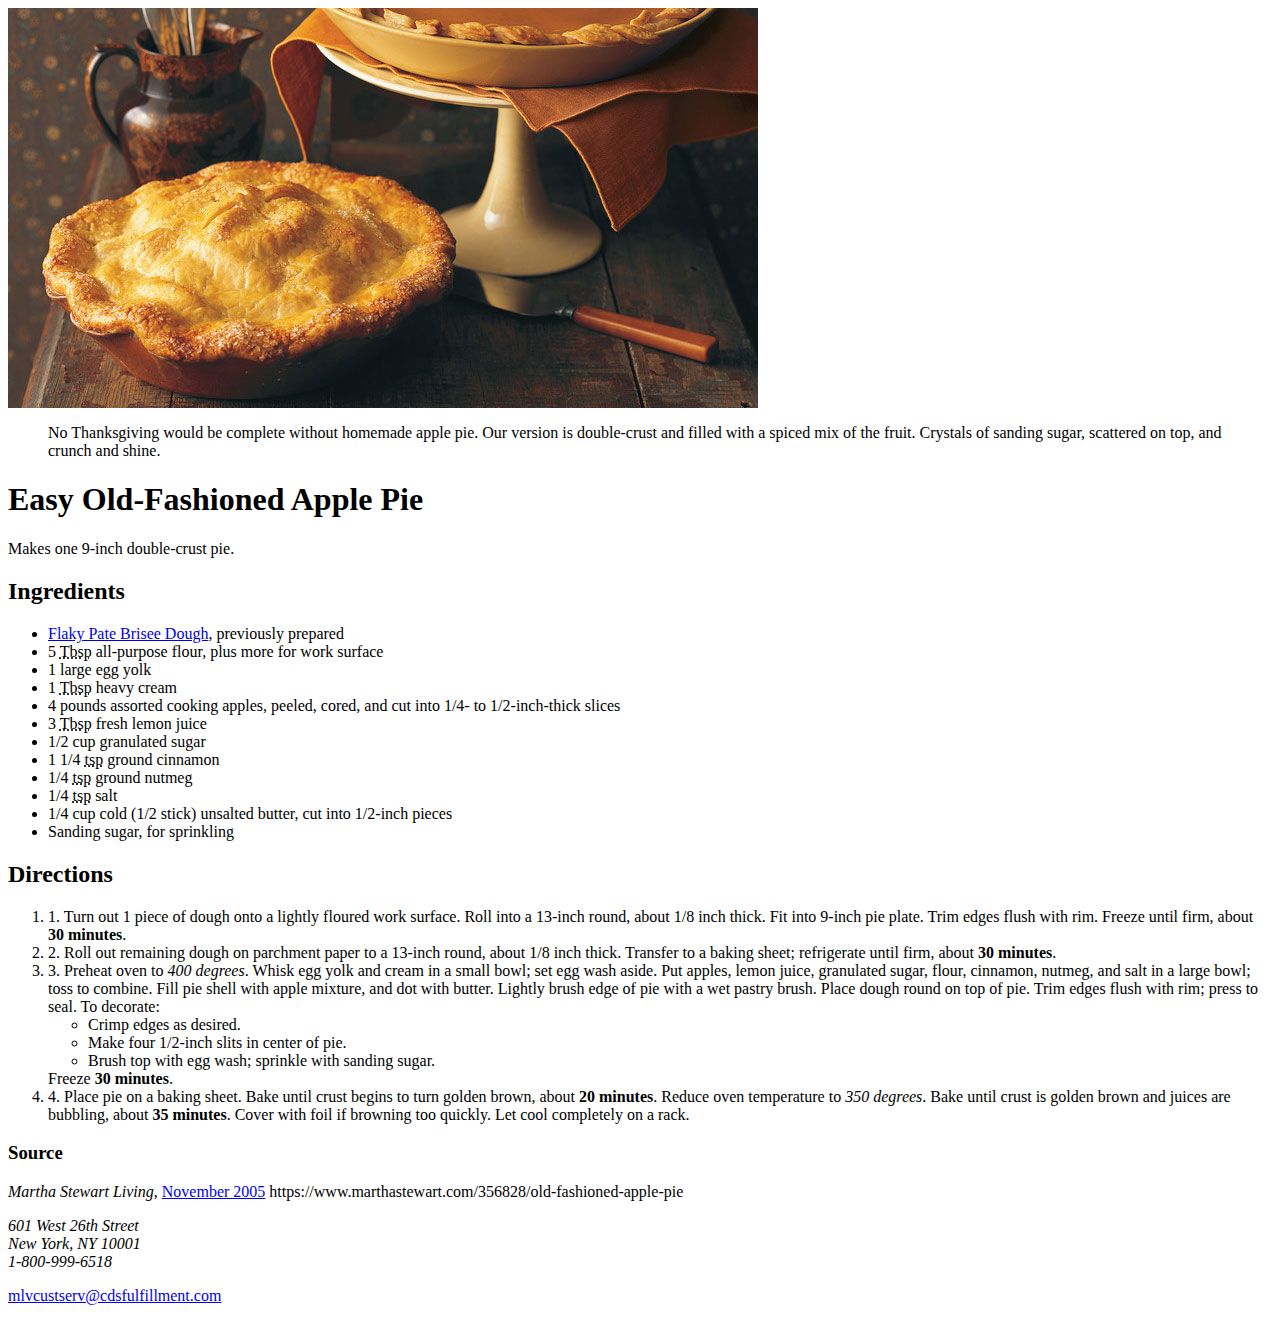
<file: assignment-3/index.html>
<html lang="en-US"</html>
<html>
  <head>
<meta charset="UTF-8">
<meta name="this page is about an apple pie recipe">
<meta name "Michael Oguine">
  <title>Apple Pie Recipe</title>
</head>

<img src="./images/apple-pie.jpg">
<blockquote>
No Thanksgiving would be complete without homemade apple pie. Our version is double-crust and filled with a spiced mix of the fruit. Crystals of sanding sugar, scattered on top, and crunch and shine.
</blockquote>

<h1>Easy Old-Fashioned Apple Pie</h1>

<p>
  Makes one 9-inch double-crust pie.
</p>

<h2>Ingredients</h2>

<ul>
  <li><a href="./pages/crust.html">Flaky Pate Brisee Dough</a>, previously prepared</li>
  <li>5 <abbr title="Tablespoon">Tbsp</abbr> all-purpose flour, plus more for work surface</li>
  <li>1 large egg yolk</li>
  <li>1 <abbr title="Tablespoon">Tbsp</abbr> heavy cream</li>
  <li>4 pounds assorted cooking apples, peeled, cored, and cut into 1/4- to 1/2-inch-thick slices</li>
  <li>3 <abbr title="Tablespoon">Tbsp</abbr> fresh lemon juice</li>
  <li>1/2 cup granulated sugar</li>
  <li>1 1/4 <abbr title="Teaspoon">tsp</abbr> ground cinnamon</li>
  <li>1/4 <abbr title="Teaspoon">tsp</abbr> ground nutmeg</li>
  <li>1/4 <abbr title="Teaspoon">tsp</abbr> salt</li>
  <li>1/4 cup cold (1/2 stick) unsalted butter, cut into 1/2-inch pieces</li>
  <li>Sanding sugar, for sprinkling</li>
</ul>



<h2>Directions</h2>

<ol>
  <li>1. Turn out 1 piece of dough onto a lightly floured work surface. Roll into a 13-inch round, about 1/8 inch thick. Fit into 9-inch pie plate. Trim edges flush with rim. Freeze until firm, about <b>30 minutes</b>.</li>
  <li>2. Roll out remaining dough on parchment paper to a 13-inch round, about 1/8 inch thick. Transfer to a baking sheet; refrigerate until firm, about <b>30 minutes</b>.</li>
  <li>3. Preheat oven to <i>400 degrees</i>. Whisk egg yolk and cream in a small bowl; set egg wash aside. Put apples, lemon juice, granulated sugar, flour, cinnamon, nutmeg, and salt in a large bowl; toss to combine. Fill pie shell with apple mixture, and dot with butter. Lightly brush edge of pie with a wet pastry brush. Place dough round on top of pie. Trim edges flush with rim; press to seal. To decorate:
<ul>
    <li>Crimp edges as desired.</li>
    <li>Make four 1/2-inch slits in center of pie.</li>
    <li>Brush top with egg wash; sprinkle with sanding sugar.</li>
  </ul>

Freeze <b>30 minutes</b>.</li>
<li>4. Place pie on a baking sheet. Bake until crust begins to turn golden brown, about <b>20 minutes</b>. Reduce oven temperature to <i>350 degrees</i>. Bake until crust is golden brown and juices are bubbling, about <b>35 minutes</b>. Cover with foil if browning too quickly. Let cool completely on a rack.</li>
</ol>

<h3>Source</h3>

<p><cite>Martha Stewart Living</cite>, <a href="https://www.marthastewart.com/356828/old-fashioned-apple-pie" target="blank">November 2005</a>
https://www.marthastewart.com/356828/old-fashioned-apple-pie</p>

<address>
  601 West 26th Street<br />
New York, NY 10001<br />
1-800-999-6518<br />
</address>

<p><a href="mailto:mlvcustserv@cdsfulfillment.com">mlvcustserv@cdsfulfillment.com
</a></p>
<!-- Be proud of yourself. This was tough but we made it. -->
</file>
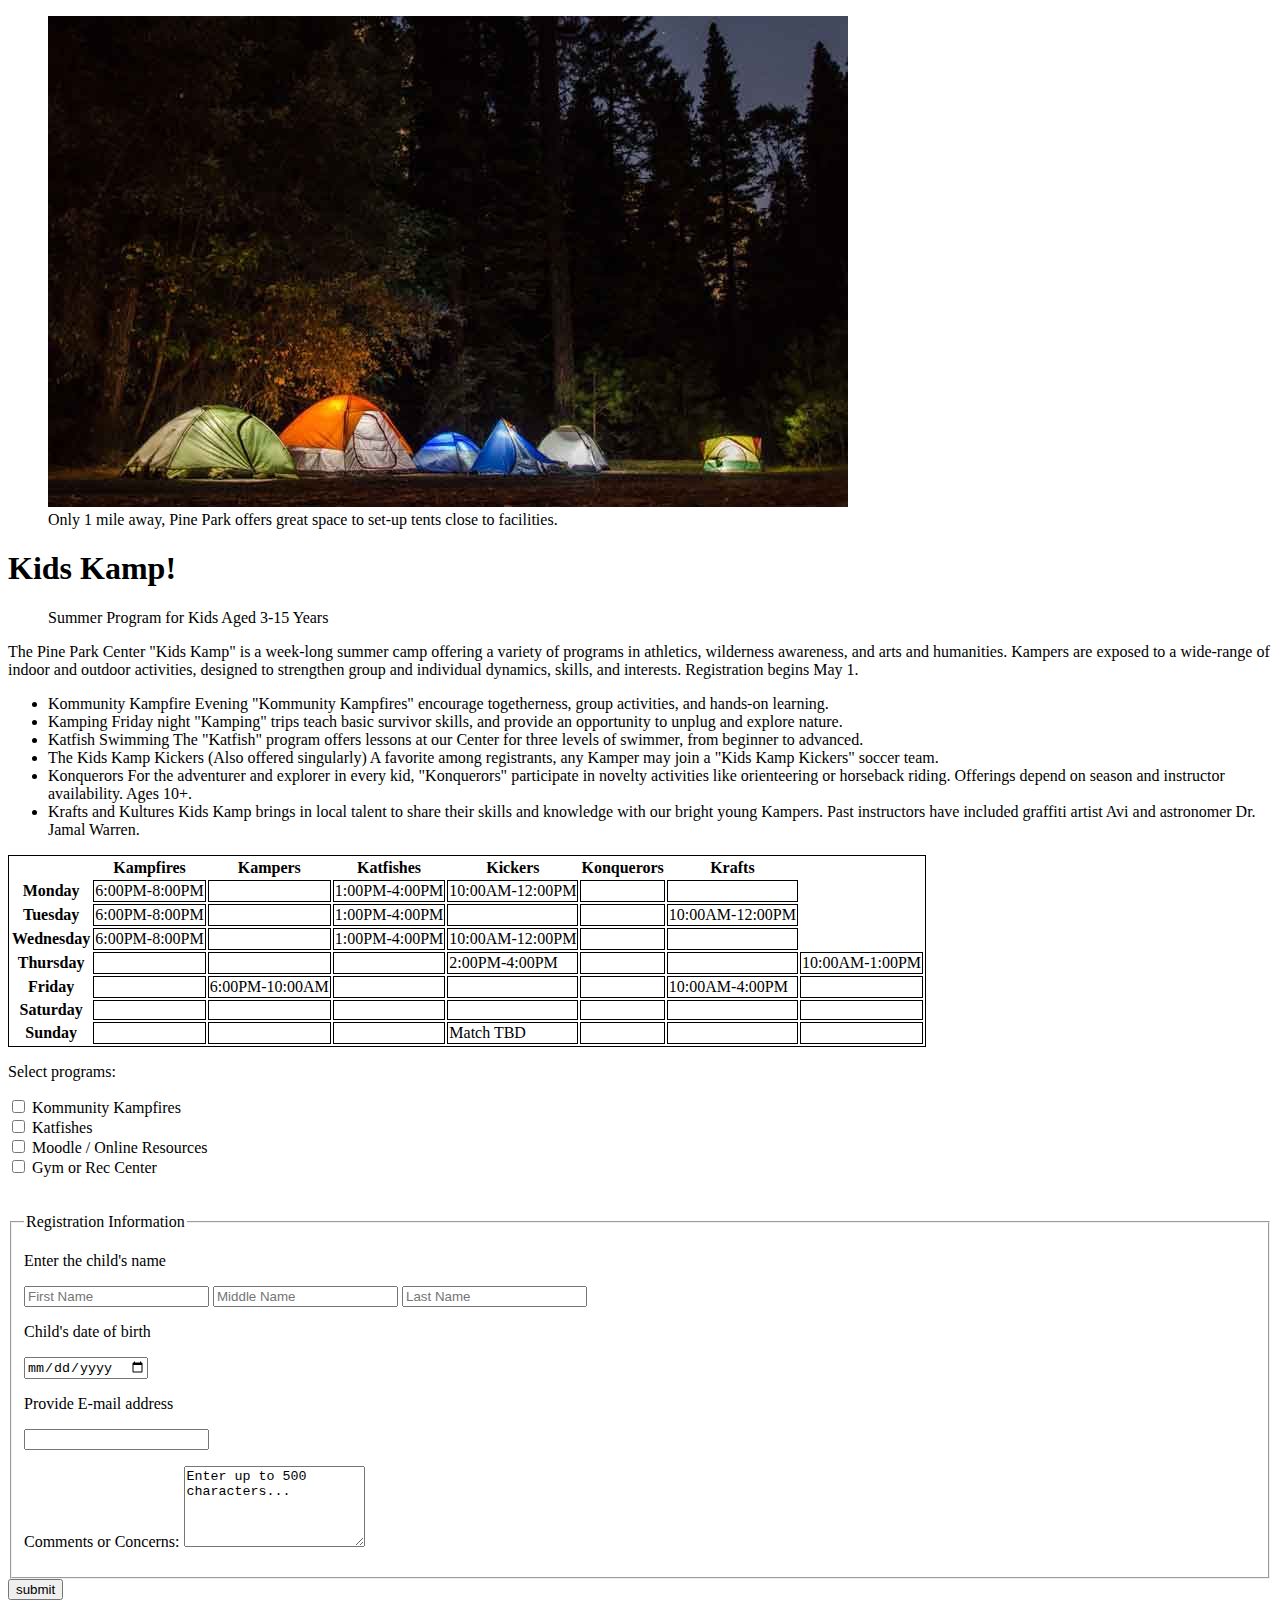
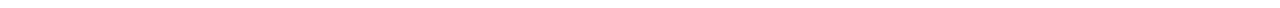
<file: assignment-4/index.html>
<!DOCTYPE html>
<html lang="en-US">

<head>
  <meta charset="utf-8">
  <title>Pine Park Center Kids Kamp</title>
  <style>
    table, td, hr {
      border: 1px solid black;
    }
  </style>
</head>

<body>
  <figure>
     <img src="./images/kids-kamp-kamping.jpg" alt="Group of tents at night" title="Kampfire Tents" width="800" height="491">
     <figcaption>
        Only 1 mile away, Pine Park offers great space to set-up tents close to facilities.
     </figcaption>
  </figure>
  <h1>Kids Kamp!</h1>
<blockquote>
  Summer Program for Kids Aged 3-15 Years
</blockquote>
<p>The Pine Park Center "Kids Kamp" is a week-long summer camp offering a variety of programs in athletics, wilderness awareness, and arts and humanities. Kampers are exposed to a wide-range of indoor and outdoor activities, designed to strengthen group and individual dynamics, skills, and interests. Registration begins May 1.</p>

<ul>
  <li>Kommunity Kampfire
    Evening "Kommunity Kampfires" encourage togetherness, group activities, and hands-on learning.</li>
  <li>Kamping
    Friday night "Kamping" trips teach basic survivor skills, and provide an opportunity to unplug and explore nature.</li>
  <li>Katfish Swimming
    The "Katfish" program offers lessons at our Center for three levels of swimmer, from beginner to advanced.</li>
    <li>The Kids Kamp Kickers (Also offered singularly)
    A favorite among registrants, any Kamper may join a "Kids Kamp Kickers" soccer team.</li>
    <li>Konquerors
    For the adventurer and explorer in every kid, "Konquerors" participate in novelty activities like orienteering or horseback riding. Offerings depend on season and instructor availability. Ages 10+.</li>
    <li>Krafts and Kultures
    Kids Kamp brings in local talent to share their skills and knowledge with our bright young Kampers. Past instructors have included graffiti artist Avi and astronomer Dr. Jamal Warren.</li>
  </ul>

   <form action="http://www.example.com/register.php" method="get">

     <table>
            <tr>
               <th></th>
               <th scope=“col”>Kampfires</th>
               <th scope=“col”>Kampers</th>
               <th scope=“col”>Katfishes</th>
               <th scope=“col”>Kickers</th>
               <th scope=“col”>Konquerors</th>
               <th scope=“col”>Krafts</th>
            </tr>

            <tr>
              <th scope=“row”>Monday</th>
              <td>6:00PM-8:00PM</td>
              <td></td>
              <td>1:00PM-4:00PM</td>
              <td>10:00AM-12:00PM</td>
              <td></td>
              <td></td>
            </tr>

            <tr>
              <th scope=“row”>Tuesday</th>
              <td>6:00PM-8:00PM</td>
              <td></td>
              <td>1:00PM-4:00PM</td>
              <td></td>
              <td></td>
              <td>10:00AM-12:00PM</td>
            </tr>

            <tr>
              <th scope=“row”>Wednesday</th>
              <td>6:00PM-8:00PM</td>
              <td></td>
              <td>1:00PM-4:00PM</td>
              <td>10:00AM-12:00PM</td>
              <td></td>
              <td></td>
            </tr>

            <tr>
              <th scope="row">Thursday</th>
              <td></td>
              <td></td>
              <td></td>
              <td>2:00PM-4:00PM</td>
              <td></td>
              <td></td>
              <td>10:00AM-1:00PM</td>
            </tr>

            <tr>
              <th scope="row">Friday</th>
              <td></td>
              <td>6:00PM-10:00AM</td>
              <td></td>
              <td></td>
              <td></td>
              <td>10:00AM-4:00PM</td>
              <td></td>
            </tr>

            <tr>
              <th scope="row">Saturday</th>
              <td></td>
              <td></td>
              <td></td>
              <td></td>
              <td></td>
              <td></td>
              <td></td>
            </tr>

            <tr>
              <th scope="row">Sunday</th>
              <td></td>
              <td></td>
              <td></td>
              <td>Match TBD</td>
              <td></td>
              <td></td>
              <td></td>
            </tr>
   </table>

<!-- Checkboxes are good for selecting multiple options, like programs you're interested in -->
<p>Select programs:</p>
<input type="checkbox" name="programs" value="kampers" /> Kommunity Kampfires
<br />
<input type="checkbox" name="programs" value="katfishes" /> Katfishes
<br />
<input type="checkbox" name="programs" value="online" /> Moodle / Online Resources
<br />
<input type="checkbox" name="programs" value="recreation" /> Gym or Rec Center
<br>
<br>
<br>
<!-- Radio buttons are good for single sections, like how I'll pay for the camp -->
<!-- Dropdowns are good for one selection, without having to SEE all the options at once -->
<fieldset>
<legend>Registration Information</legend>
<p>Enter the child's name</p>
<input type="text" name="registrant-name" placeholder="First Name"/>
<input type="text" name="registrant-name" placeholder="Middle Name"/>
<input type="text" name="registrant-name" placeholder="Last Name"/>
<br>
<p>Child's date of birth</p>
<input type="date" name="date-of-birth" />
<br>
<p>Provide E-mail address</p>
<input type="email" name="email" />
<br>
<p>
  Comments or Concerns:
  <textarea name="comments" id="comments-or-concerns" cols="20" rows="5">Enter up to 500 characters...</textarea>
</p>
</fieldset>
<input type="submit" name="register" value="submit" />
</form>
  </body>

  </html>
</file>
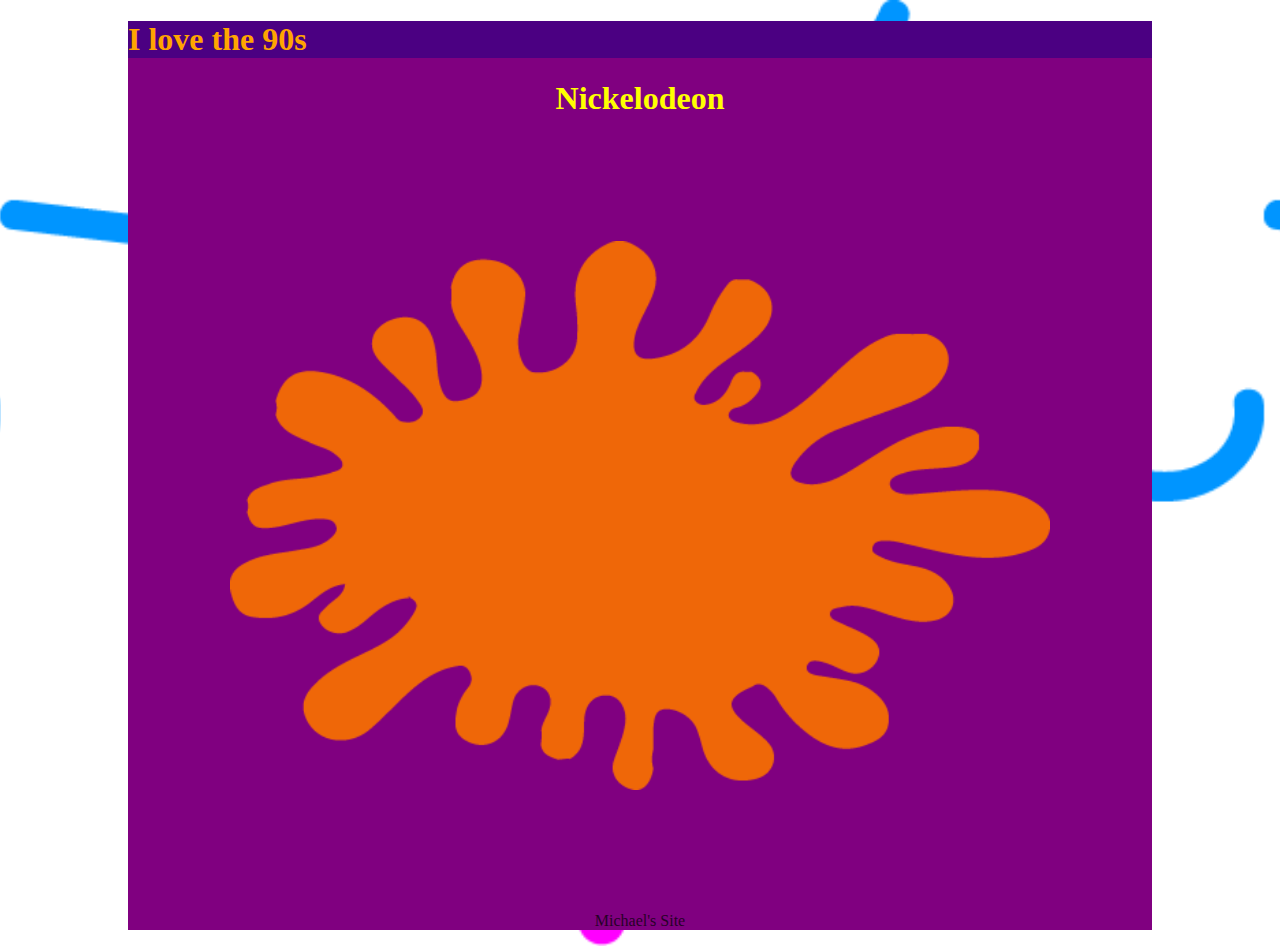
<file: assignment-6/index.html>
<!DOCTYPE html>
<html>
  <head>
    <meta charset="UTF-8">
    <meta name="description" content="90s Nick">
    <meta name="author" content="Michael Oguine">
    <meta name="viewport" content="width=device-width, initial-scale=1.0">
 <link rel="stylesheet" type="text/css" href="./css/style.css">
    <title>My 90s Page</title>
  </head>

  <body>
    <div class="content">
      <div class="box">
        <h1>I love the 90s</h1>
      </div>
      <div class="nickelodeon">
        <h1>Nickelodeon</h1>
        <img src="./images/1990s-02.png" alt="nick logo" title="nick">
      </div>
      <p>Michael's Site</p>
    </div>
  </body>
</html>
</file>
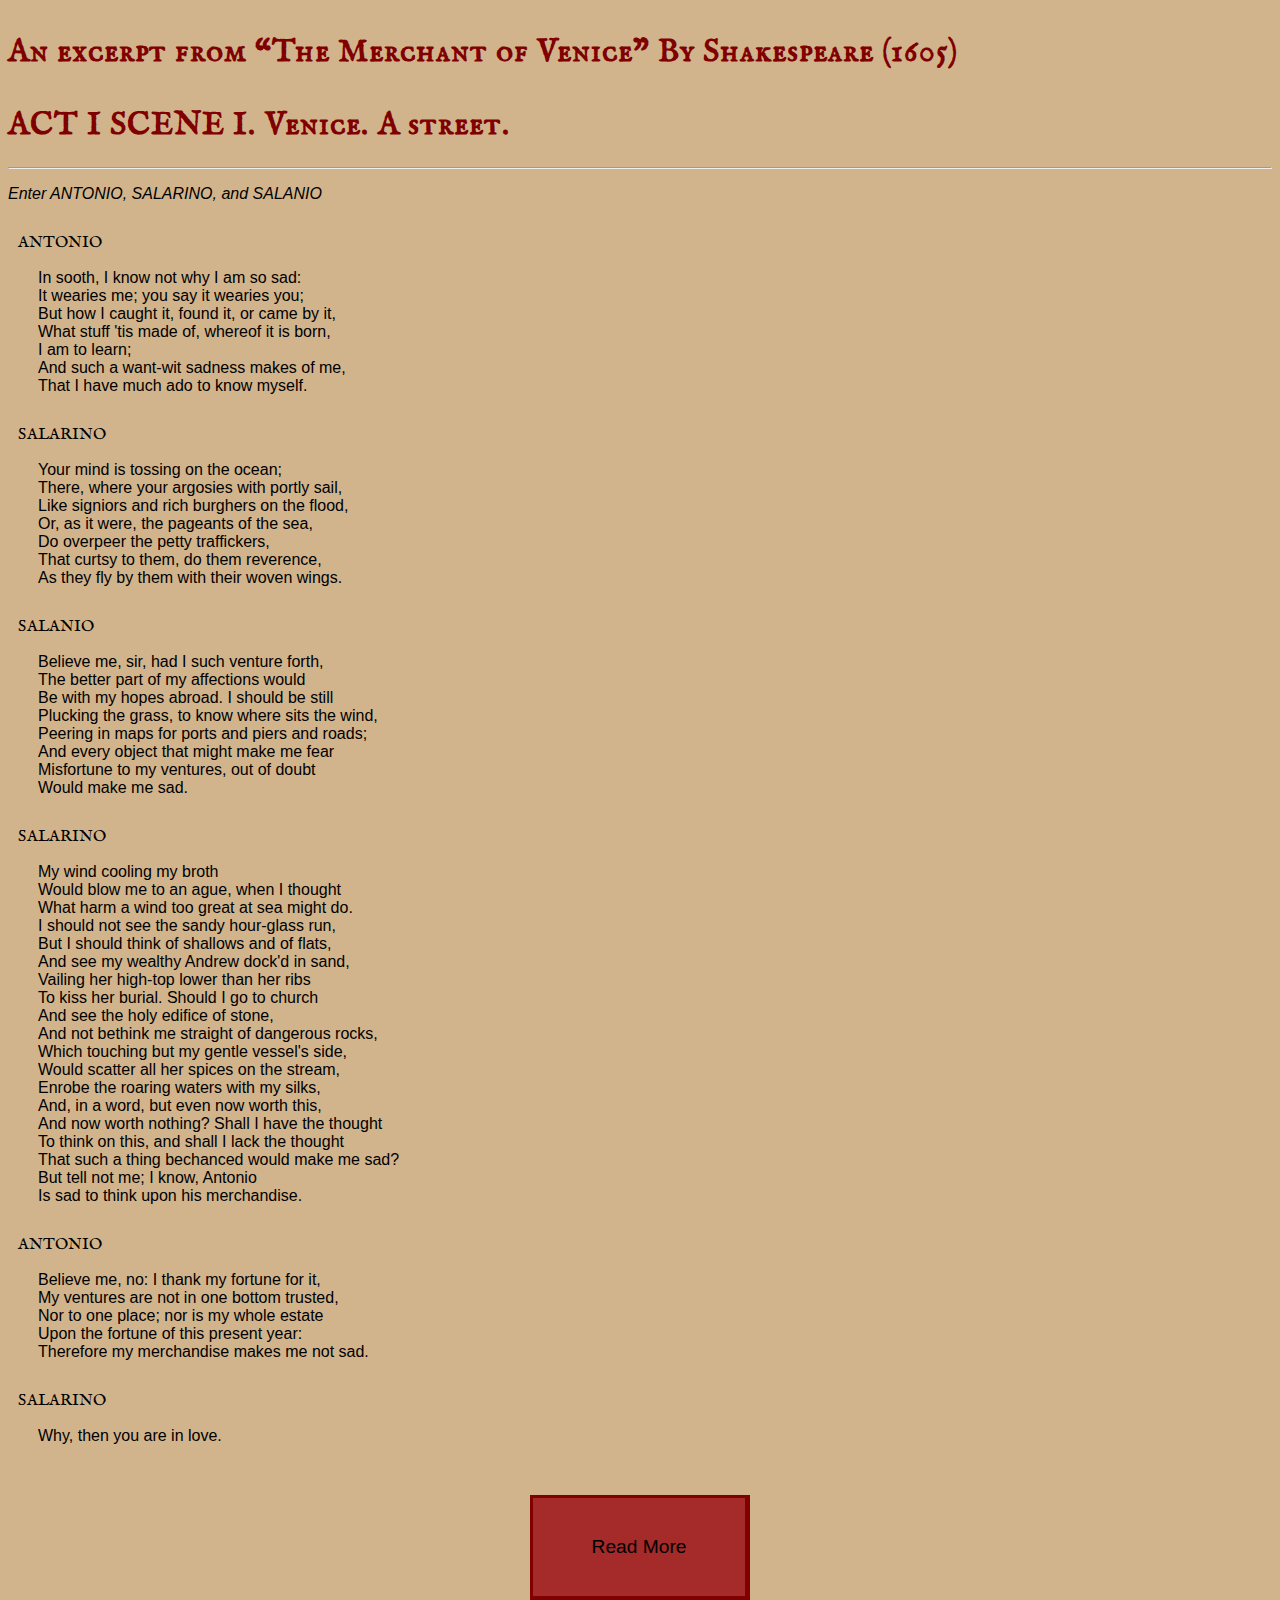
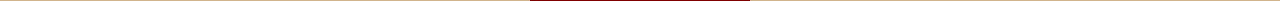
<file: assignment-7/index.html>
<!DOCTYPE html>
<html>
  <head>
    <meta charset="UTF-8">
    <meta name="description" content="writing page">
    <meta name="author" content="Michael Oguine">
    <meta name="viewport" content="width=device-width, initial-scale=1.0">
    <link rel="stylesheet" type="text/css" href="./css/fonts.css">
 <link rel="stylesheet" type="text/css" href="./css/style.css">
    <title>Published Writing</title>
    <style>
    body
{background-color: tan}
    </style>

  </head>

  <body>
<div class="title-info">
    <h1>
      <p>An excerpt from “The Merchant of Venice”
      By Shakespeare (1605)</p>

      ACT I
    SCENE I. Venice. A street.
    </h1>
    <hr>
  </div>
      <p><i>Enter ANTONIO, SALARINO, and SALANIO</i></p>
<div class="speaking">
  <p>ANTONIO</p>

        <p>In sooth, I know not why I am so sad:<br />
        It wearies me; you say it wearies you;<br />
        But how I caught it, found it, or came by it,<br />
        What stuff 'tis made of, whereof it is born,<br />
        I am to learn;<br />
        And such a want-wit sadness makes of me,<br />
        That I have much ado to know myself.</p>
</div>
<div class="speaking">
  <p>SALARINO</p>

    <p>
      Your mind is tossing on the ocean;<br />
      There, where your argosies with portly sail,<br />
      Like signiors and rich burghers on the flood,<br />
      Or, as it were, the pageants of the sea,<br />
      Do overpeer the petty traffickers,<br />
      That curtsy to them, do them reverence,<br />
      As they fly by them with their woven wings.<br />
</p>
</div>
<div class="speaking">
  <p>SALANIO</p>

      <p>Believe me, sir, had I such venture forth,<br />
      The better part of my affections would<br />
      Be with my hopes abroad. I should be still<br />
      Plucking the grass, to know where sits the wind,<br />
      Peering in maps for ports and piers and roads;<br />
      And every object that might make me fear<br />
      Misfortune to my ventures, out of doubt<br />
      Would make me sad.
</p>
</div>
<div class="speaking">
  <p>SALARINO</p>

      My wind cooling my broth<br />
      Would blow me to an ague, when I thought<br />
      What harm a wind too great at sea might do.<br />
      I should not see the sandy hour-glass run,<br />
      But I should think of shallows and of flats,<br />
      And see my wealthy Andrew dock'd in sand,<br />
      Vailing her high-top lower than her ribs<br />
      To kiss her burial. Should I go to church<br />
      And see the holy edifice of stone,<br />
      And not bethink me straight of dangerous rocks,<br />
      Which touching but my gentle vessel's side,<br />
      Would scatter all her spices on the stream,<br />
      Enrobe the roaring waters with my silks,<br />
      And, in a word, but even now worth this,<br />
      And now worth nothing? Shall I have the thought<br />
      To think on this, and shall I lack the thought<br />
      That such a thing bechanced would make me sad?<br />
      But tell not me; I know, Antonio<br />
      Is sad to think upon his merchandise.<br />
    </p>
  </div>
  <div class="speaking">
    <p>ANTONIO</p>

        <p>Believe me, no: I thank my fortune for it,<br />
        My ventures are not in one bottom trusted,<br />
        Nor to one place; nor is my whole estate<br />
        Upon the fortune of this present year:<br />
        Therefore my merchandise makes me not sad.<br />
        </p>
      </div>
      <div class="speaking">
        <p>SALARINO</p>

            <p>Why, then you are in love.<br />
            </p>
          </div>

          <div id="button-container">
       <a href="http://shakespeare.mit.edu/merchant/full.html" target="_blank">
         <div class="button">
           <p>Read More</p>
         </div>
       </a>
     </div>
  </body>
</html>
</file>
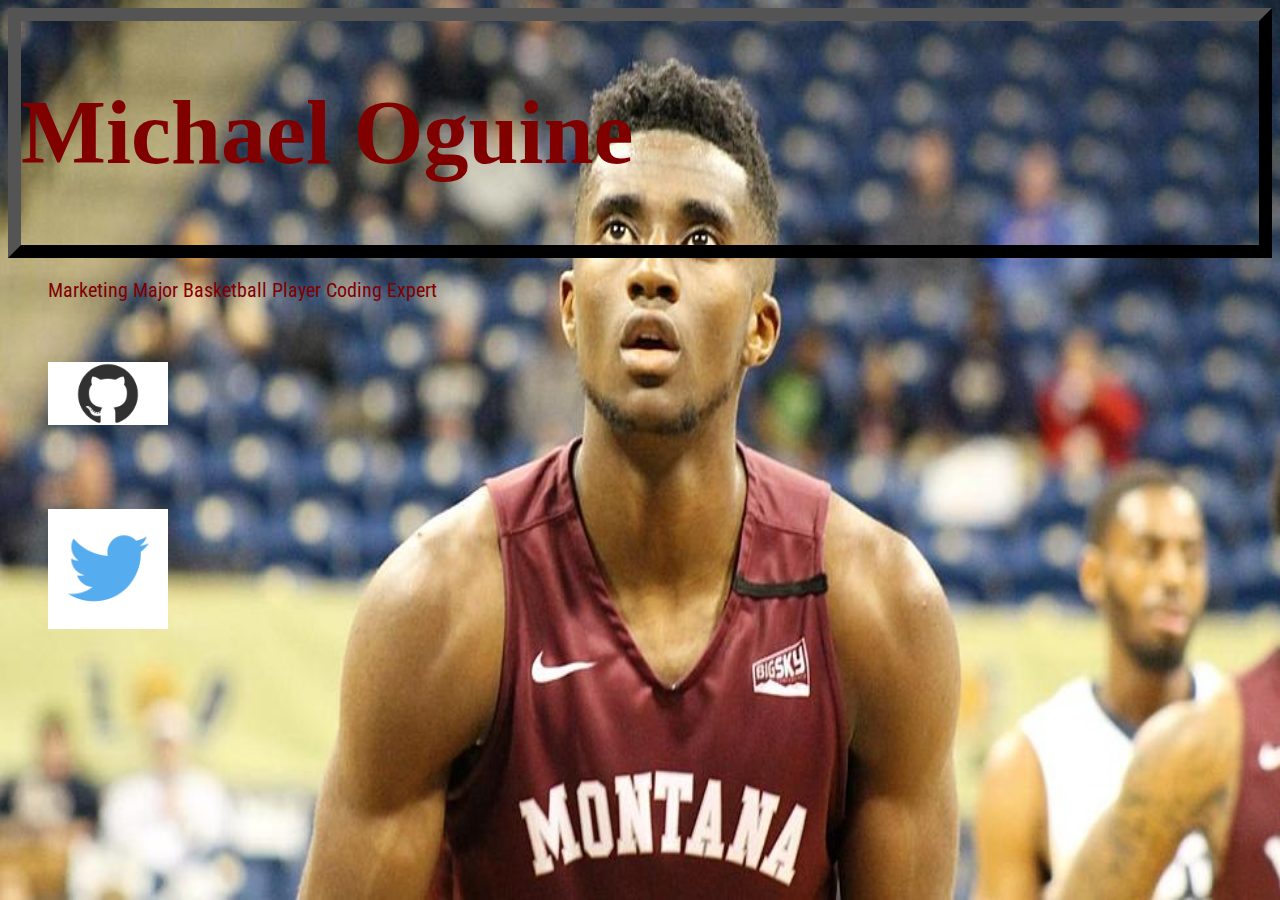
<file: assignment-8/index.html>
<!DOCTYPE html>
<html>
  <head>
    <meta charset="UTF-8">
    <meta name="description" content="writing page">
    <meta name="author" content="Michael Oguine">
    <meta name="viewport" content="width=device-width, initial-scale=1.0">
    <link rel="stylesheet" type="text/css" href="./css/style.css">
    <title>splash page</title>
    <style>
    </style>

  </head>

  <body>
    <div class="image-container">
      <img src="./images/me.jpg" class="background" />
    </div>

    <div class="overlay"></div>

<div class="Heading">
<h1>Michael Oguine</h1>
</div>

<div class="traits">
<ul>
  <li>Marketing Major</li>
  <li>Basketball Player</li>
  <li>Coding Expert</li>
</ul>
</div>

<div class="github">
  <a href="https://github.com/michaeloguine"><img src="./images/github.png" alt="github logo" />
  </a>
</div>

<div class="twitter">
  <a href="https://twitter.com/"><img src="./images/twitter.png" alt="twitter logo" />
  </div>
  </a>
  </body>
</html>
</file>
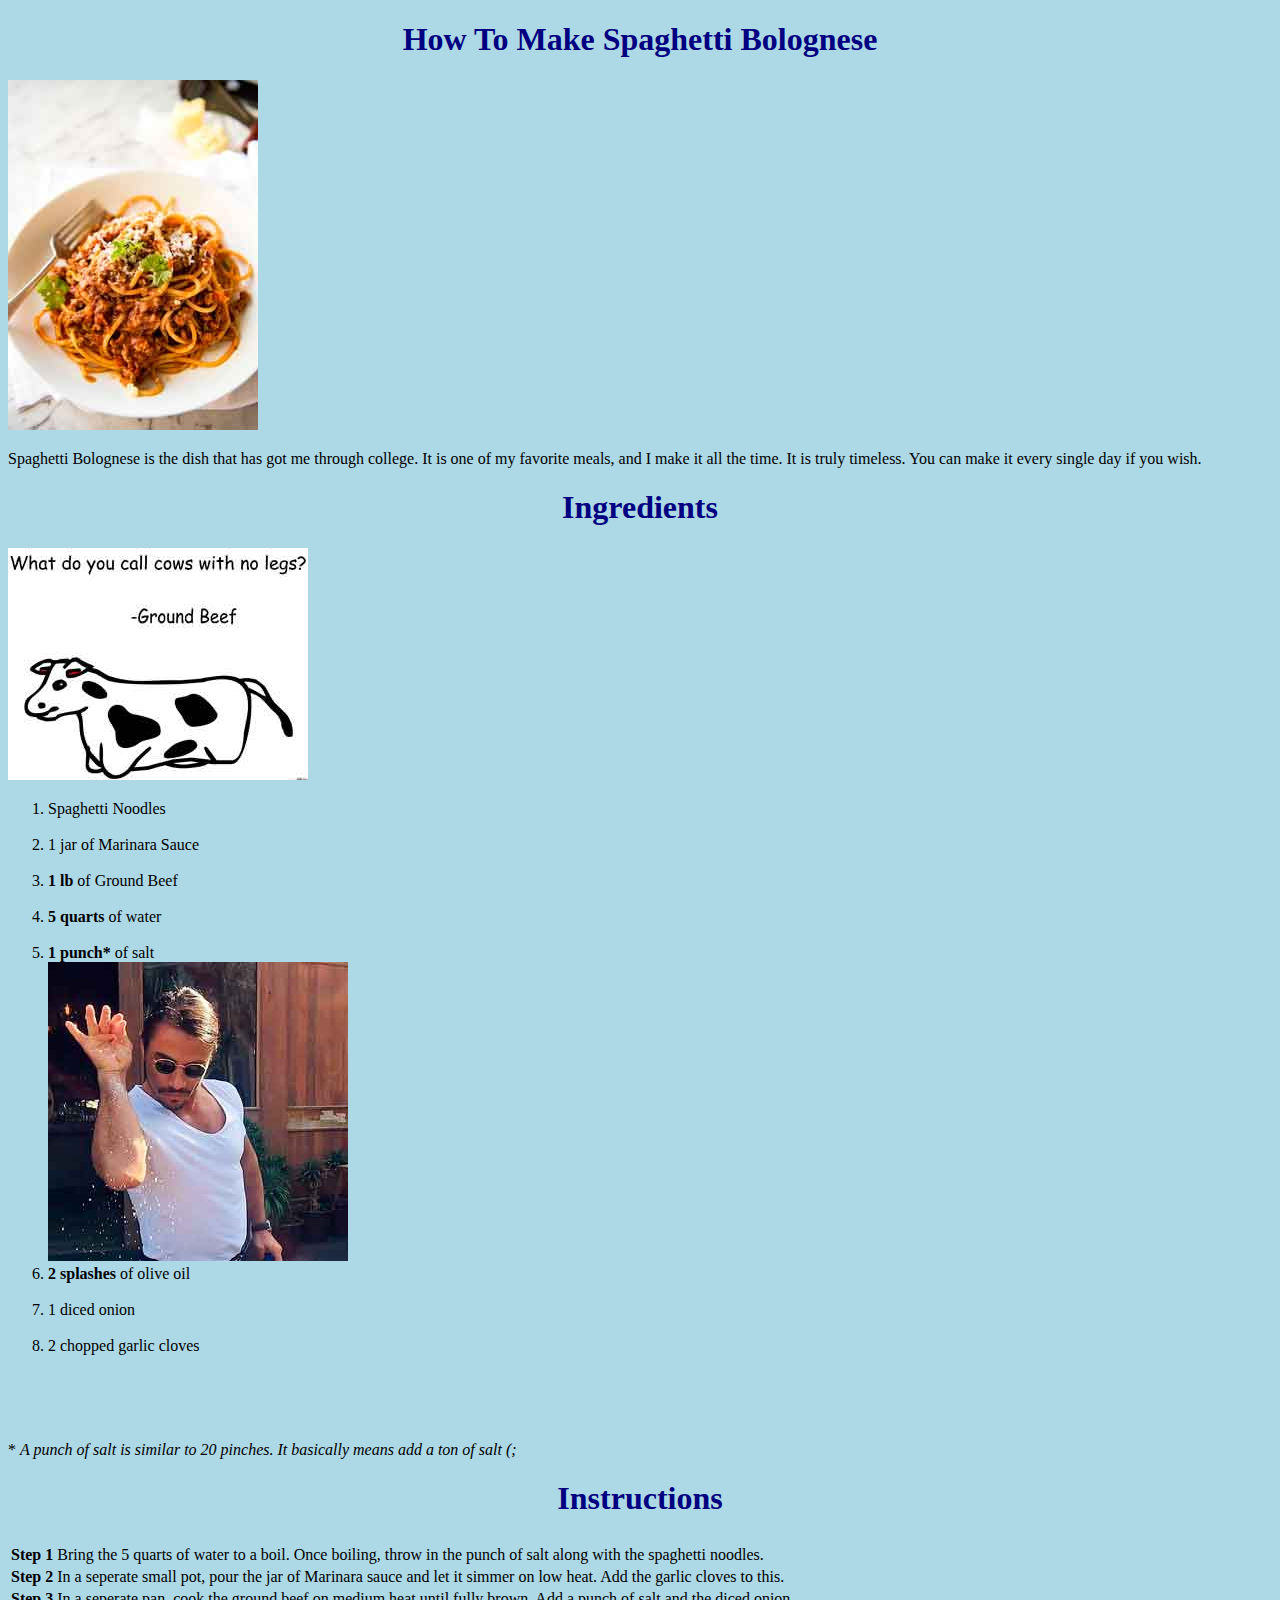
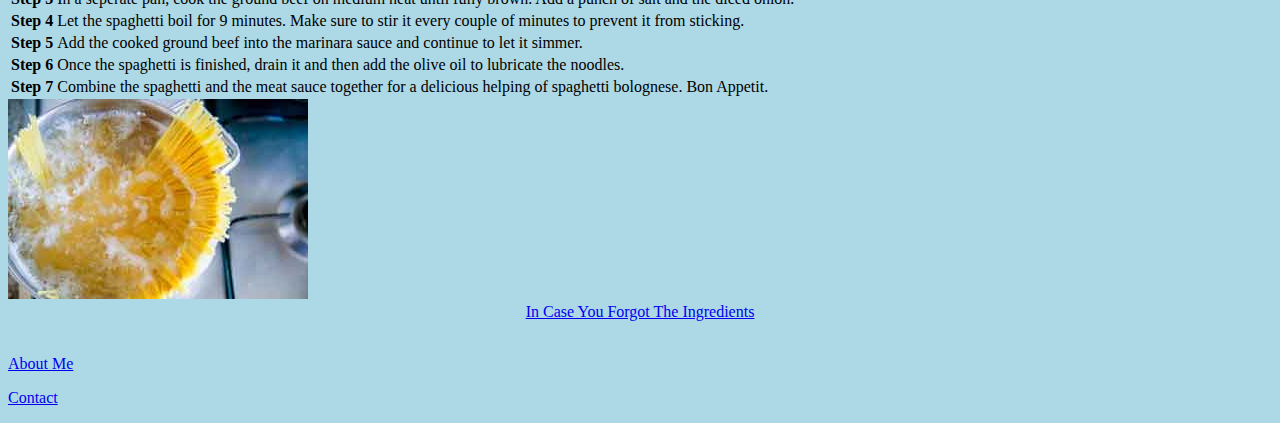
<file: project-2/index.html>
<!DOCTYPE html>
<html>
  <head>
    <meta charset="UTF-8">
    <meta name="description" content="My project 2 page.">
    <meta name="author" content="Michael Oguine">
    <title>My Page</title>
    <style>
      body {background-color: lightblue}
      h1 {color: Navy}
    </style>
  </head>

  <body>
    <div id="introduction" class="container">
      <h1><center>How To Make Spaghetti Bolognese</center></h1>
      <img src="./images/bolognese.jpg" alt="plate of spaghetti bolognese" width="250" height="350">
<p>Spaghetti Bolognese is the dish that has got me through college. It is one of my favorite meals, and I make it all the time. It is truly timeless. You can make it every single day if you wish.</p>

    </div>
    <div id="ingredients" class="container"</div>
      <h1><center>Ingredients</center></h1>
      <img src="./images/ground-beef.jpg" alt="cow with no legs" width="300" height="232">
      <ol>
        <li>Spaghetti Noodles</li>
        <br>
        <li>1 jar of Marinara Sauce</li>
        <br>
        <li><b>1 lb</b> of Ground Beef</li>
        <br>
        <li><b>5 quarts</b> of water</li>
        <br>
        <li><b>1 punch*</b> of salt</li>
        <img src="./images/salt-bae.jpg" alt="turkish man sprinkling salt" width="300" height="299">

        <br>
        <li><b>2 splashes</b> of olive oil</li>
        <br>
        <li>1 diced onion</li>
        <br>
        <li>2 chopped garlic cloves</li>
        <br>
      </ol>
      <br><br />
<p>* <i>A punch of salt is similar to 20 pinches. It basically means add a ton of salt (;</i></p>
    <div id="instructions" class="container"</div>
<h1><center>Instructions</center></h1>
      <table>
             <tr>
                <th></th>
                <th scope=“col”></th>

             </tr>

             <tr>
               <th scope=“row”>Step 1</th>
               <td>Bring the 5 quarts of water to a boil. Once boiling, throw in the punch of salt along with the spaghetti noodles.</td>
             </tr>

             <tr>
               <th scope=“row”>Step 2</th>
               <td>In a seperate small pot, pour the jar of Marinara sauce and let it simmer on low heat. Add the garlic cloves to this.</td>
             </tr>

             <tr>
               <th scope=“row”>Step 3</th>
               <td>In a seperate pan, cook the ground beef on medium heat until fully brown. Add a punch of salt and the diced onion.</td>
             </tr>

             <tr>
               <th scope="row">Step 4</th>
               <td>Let the spaghetti boil for 9 minutes. Make sure to stir it every couple of minutes to prevent it from sticking.</td>
             </tr>

             <tr>
               <th scope="row">Step 5</th>
               <td>Add the cooked ground beef into the marinara sauce and continue to let it simmer.</td>
             </tr>

             <tr>
               <th scope="row">Step 6</th>
               <td>Once the spaghetti is finished, drain it and then add the olive oil to lubricate the noodles.</td>
             </tr>

             <tr>
               <th scope="row">Step 7</th>
               <td>Combine the spaghetti and the meat sauce together for a delicious helping of spaghetti bolognese. Bon Appetit.</td>
             </tr>
    </table>
    <img src="./images/cooking-pasta.jpg" alt="pasta cooking" width="300" height="200">

    <a href="#ingredients"><center>In Case You Forgot The Ingredients</center></a>
    <div id="Links" class="container"</div>
      <br>
<p><a href="./pages/about.html" target="blank">About Me</a></p>
<p><a href="./pages/contact.html" target="blank">Contact</a></p>
  </body>
</html>
</file>
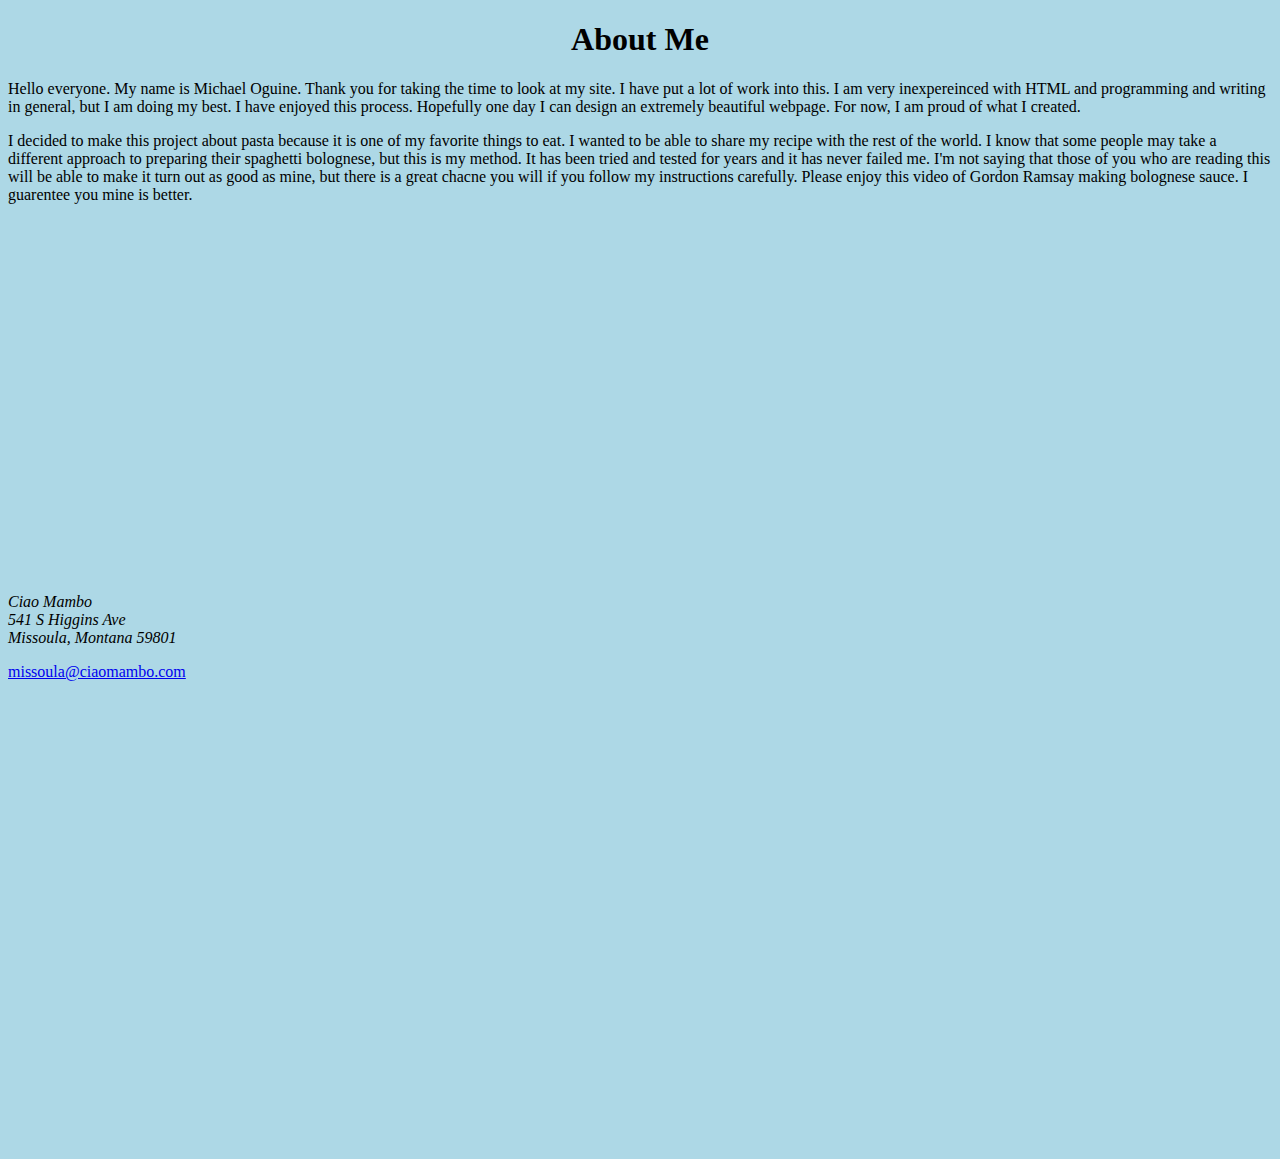
<file: project-2/about.html>
<!DOCTYPE html>
<html>
  <head>
    <meta charset="UTF-8">
    <meta name="description" content="My project 2 page.">
    <meta name="author" content="Michael Oguine">
    <title>My Page</title>
    <style>
      body {background-color: lightblue}
    </style>
  </head>

  <body>
    <h1><center>About Me</center></h1>
    <p>Hello everyone. My name is Michael Oguine. Thank you for taking the time to look at my site. I have put a lot of work into this. I am very inexpereinced with HTML and programming and writing in general, but I am doing my best. I have enjoyed this process. Hopefully one day I can design an extremely beautiful webpage. For now, I am proud of what I created.</p>
    <p>I decided to make this project about pasta because it is one of my favorite things to eat. I wanted to be able to share my recipe with the rest of the world. I know that some people may take a different approach to preparing their spaghetti bolognese, but this is my method. It has been tried and tested for years and it has never failed me. I'm not saying that those of you who are reading this will be able to make it turn out as good as mine, but there is a great chacne you will if you follow my instructions carefully. Please enjoy this video of Gordon Ramsay making bolognese sauce. I guarentee you mine is better.</p>
    <br><br />
    <iframe width="560" height="315" src="https://www.youtube.com/embed/lpRjwIv--7M" frameborder="0" allow="autoplay; encrypted-media" allowfullscreen></iframe>
    <br><br />
<address>
  Ciao Mambo<br />
  541 S Higgins Ave<br />
  Missoula, Montana 59801<br />
</address>

<p><a href="mailto:missoula@ciaomambo.com">missoula@ciaomambo.com</p>
  <iframe src="https://www.google.com/maps/embed?pb=!1m18!1m12!1m3!1d2727.859058208239!2d-113.99993428439511!3d46.866145979142544!2m3!1f0!2f0!3f0!3m2!1i1024!2i768!4f13.1!3m3!1m2!1s0x535dcdd3a8c8e4dd%3A0x35b8764c897647ef!2sCiao+Mambo!5e0!3m2!1sen!2sus!4v1529449409039" width="600" height="450" frameborder="0" style="border:0" allowfullscreen></iframe>
  </body>
</html>
</file>
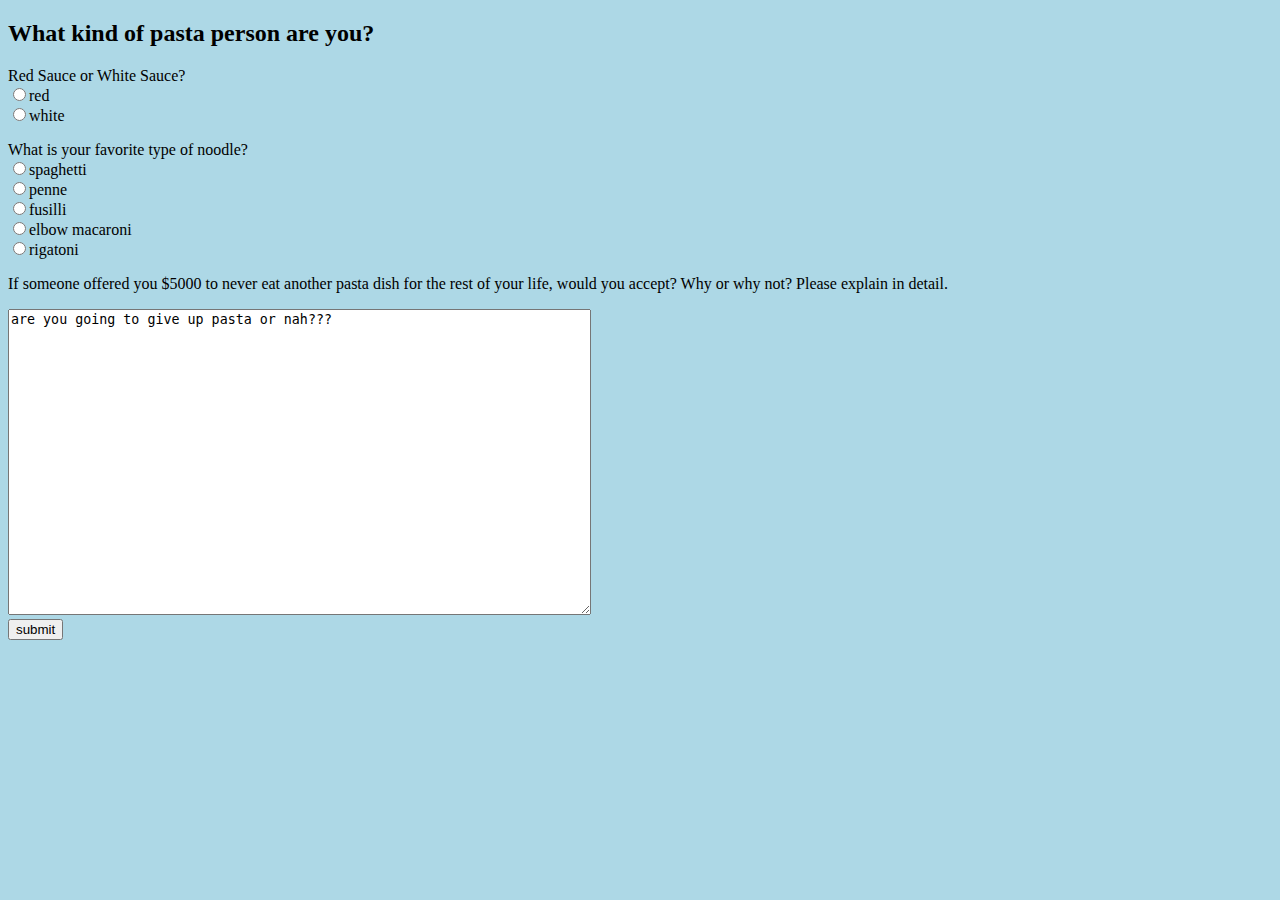
<file: project-2/contact.html>
<!DOCTYPE html>
<html>
  <head>
    <meta charset="UTF-8">
    <meta name="description" content="My project 2 page.">
    <meta name="author" content="Michael Oguine">
    <title>My Page</title>
    <style>
      body {background-color: lightblue}
    </style>
  </head>

  <body>
    <div id="form" class="container">
  <h2>What kind of pasta person are you?</h2>
  <form action="#" method="get" id="contact">
    <p>Red Sauce or White Sauce?
      <br/>
      <input type="radio" name="sauce" value="red"/>red <br/>
      <input type="radio" name="sauce" value="white"/>white <br/>
    </p>
    <p>What is your favorite type of noodle?<br>
      <input type="radio" name="noodle" value="spaghetti"/>spaghetti <br/>
      <input type="radio" name="noodle" value="penne"/>penne <br>
      <input type="radio" name="noodle" value="fusilli"/>fusilli <br>
      <input type="radio" name="noodle" value="elbow macaroni"/>elbow macaroni <br>
      <input type="radio" name="noodle" value="rigatoni">rigatoni <br>
    </p>
    <p>If someone offered you $5000 to never eat another pasta dish for the rest of your life, would you accept? Why or why not? Please explain in detail.</p>
      <textarea name="pasta ultimatum" rows="20" cols="70">are you going to give up pasta or nah???</textarea>
      <br>
      <input type="submit" name="submit" value="submit">
  </form>

</div>
  </body>
</html>
</file>
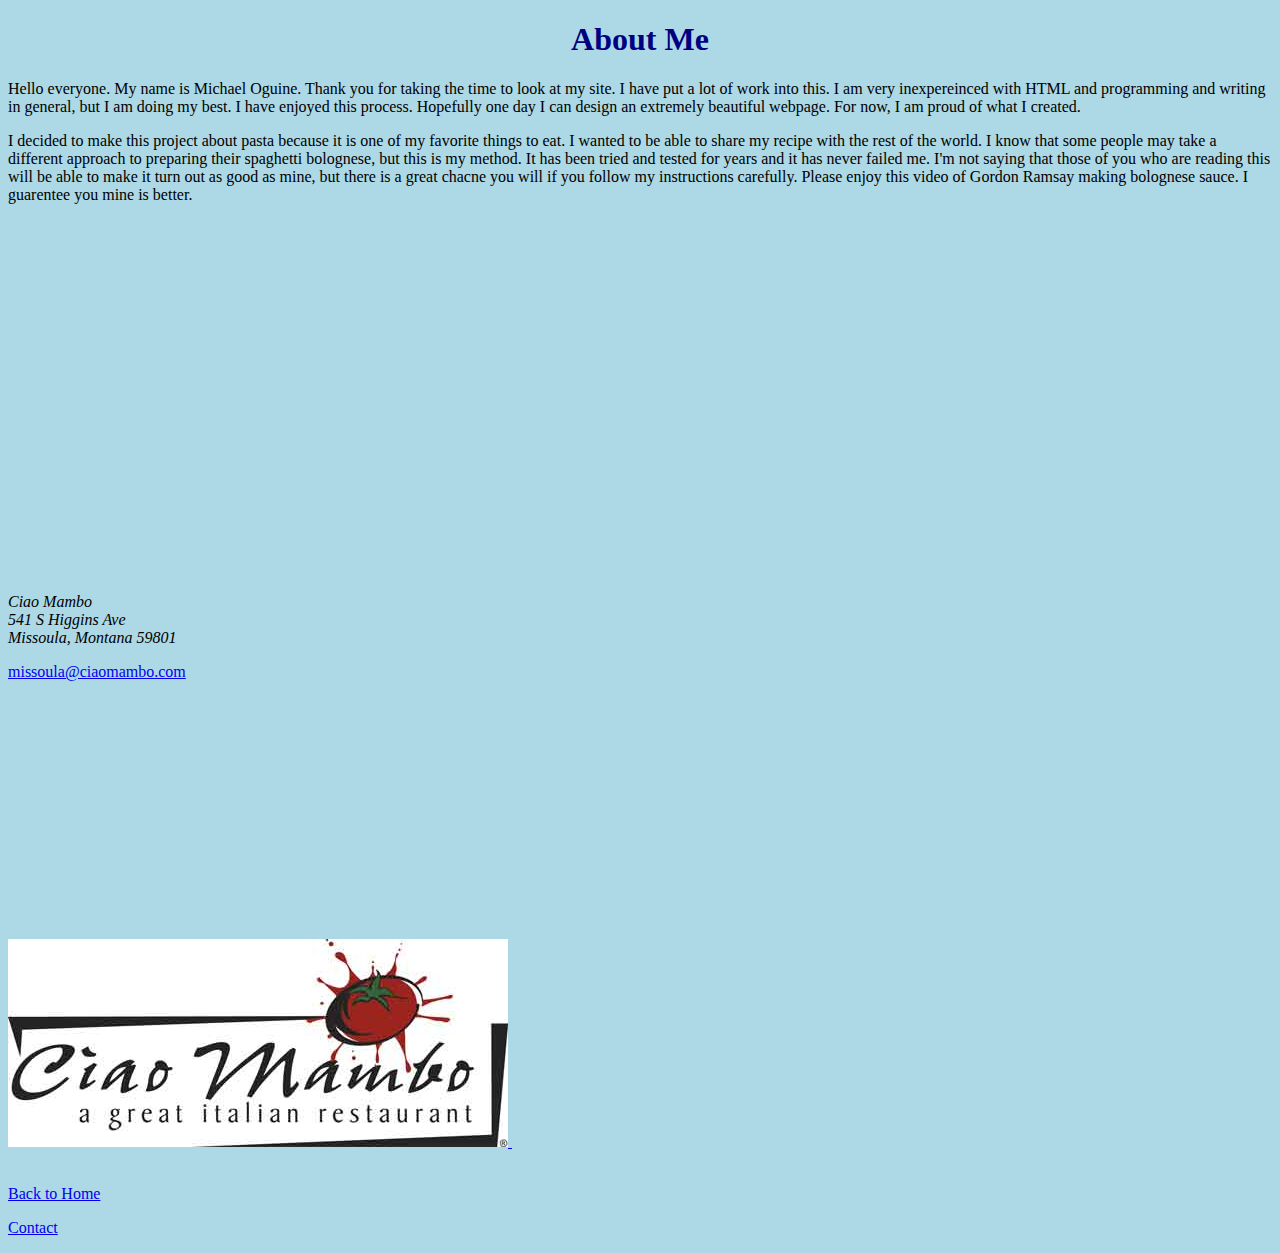
<file: project-2/pages/about.html>
<!DOCTYPE html>
<html>
  <head>
    <meta charset="UTF-8">
    <meta name="description" content="My project 2 page.">
    <meta name="author" content="Michael Oguine">
    <title>My Page</title>
    <style>
      body {background-color: lightblue}
      h1 {color: Navy}
    </style>
  </head>

  <body>
    <h1><center>About Me</center></h1>
    <p>Hello everyone. My name is Michael Oguine. Thank you for taking the time to look at my site. I have put a lot of work into this. I am very inexpereinced with HTML and programming and writing in general, but I am doing my best. I have enjoyed this process. Hopefully one day I can design an extremely beautiful webpage. For now, I am proud of what I created.</p>
    <p>I decided to make this project about pasta because it is one of my favorite things to eat. I wanted to be able to share my recipe with the rest of the world. I know that some people may take a different approach to preparing their spaghetti bolognese, but this is my method. It has been tried and tested for years and it has never failed me. I'm not saying that those of you who are reading this will be able to make it turn out as good as mine, but there is a great chacne you will if you follow my instructions carefully. Please enjoy this video of Gordon Ramsay making bolognese sauce. I guarentee you mine is better.</p>
    <br><br />
    <iframe width="560" height="315" src="https://www.youtube.com/embed/lpRjwIv--7M" frameborder="0" allow="autoplay; encrypted-media" allowfullscreen></iframe>
    <br><br />
<address>
  Ciao Mambo<br />
  541 S Higgins Ave<br />
  Missoula, Montana 59801<br />
</address>

<p><a href="mailto:missoula@ciaomambo.com">missoula@ciaomambo.com</p>
  <img src="../images/ciao-mambo.jpg" alt="ciao mambo logo" width="500" height="208">
  
  <iframe src="https://www.google.com/maps/embed?pb=!1m18!1m12!1m3!1d2727.859058208239!2d-113.99993428439511!3d46.866145979142544!2m3!1f0!2f0!3f0!3m2!1i1024!2i768!4f13.1!3m3!1m2!1s0x535dcdd3a8c8e4dd%3A0x35b8764c897647ef!2sCiao+Mambo!5e0!3m2!1sen!2sus!4v1529449409039" width="600" height="450" frameborder="0" style="border:0" allowfullscreen></iframe>
  <div id="Links" class="container"</div>
    <br>
  <p><a href="../index.html" target="blank">Back to Home</a></p>
  <p><a href="./contact.html" target="blank">Contact</a></p>
  </body>
</html>
</file>
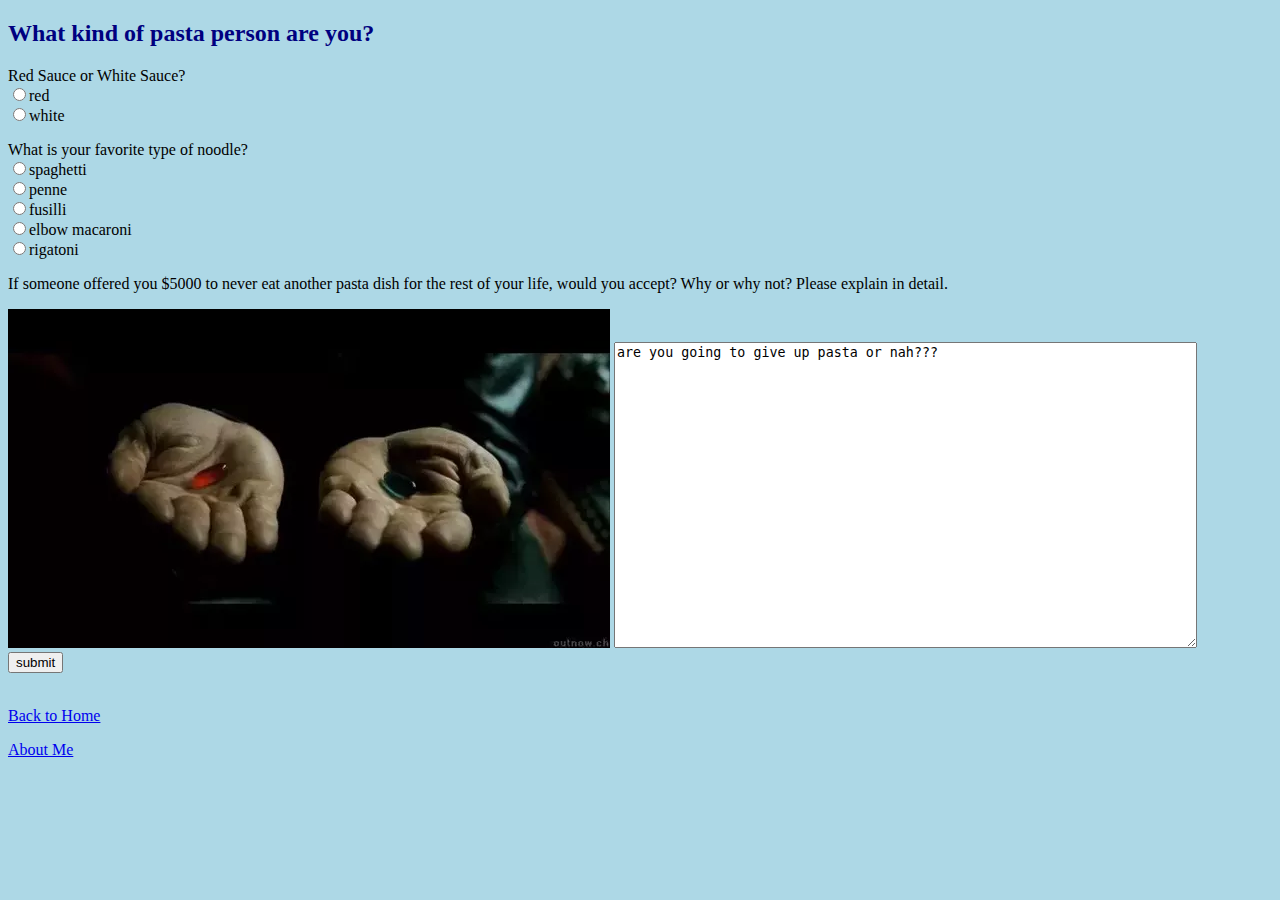
<file: project-2/pages/contact.html>
<!DOCTYPE html>
<html>
  <head>
    <meta charset="UTF-8">
    <meta name="description" content="My project 2 page.">
    <meta name="author" content="Michael Oguine">
    <title>My Page</title>
    <style>
      body {background-color: lightblue}
      h2 {color: Navy}
    </style>
  </head>

  <body>
    <div id="form" class="container">
  <h2>What kind of pasta person are you?</h2>
  <form action="#" method="get" id="contact">
    <p>Red Sauce or White Sauce?
      <br/>
      <input type="radio" name="sauce" value="red"/>red <br/>
      <input type="radio" name="sauce" value="white"/>white <br/>
    </p>
    <p>What is your favorite type of noodle?<br>
      <input type="radio" name="noodle" value="spaghetti"/>spaghetti <br/>
      <input type="radio" name="noodle" value="penne"/>penne <br>
      <input type="radio" name="noodle" value="fusilli"/>fusilli <br>
      <input type="radio" name="noodle" value="elbow macaroni"/>elbow macaroni <br>
      <input type="radio" name="noodle" value="rigatoni">rigatoni <br>
    </p>
    <p>If someone offered you $5000 to never eat another pasta dish for the rest of your life, would you accept? Why or why not? Please explain in detail.</p>
    <img src="../images/ultimatum.png" alt="red or blue pill" width="602" height="339">
      <textarea name="pasta ultimatum" rows="20" cols="70">are you going to give up pasta or nah???</textarea>
      <br>
      <input type="submit" name="submit" value="submit">
  </form>

</div>
<div id="Links" class="container"</div>
  <br>
<p><a href="../index.html" target="blank">Back to Home</a></p>
<p><a href="./about.html" target="blank">About Me</a></p>
  </body>
</html>
</file>
<file: assignment-6/css/style.css>
body {
  background-color: purple;
  width:80%;
  margin:auto;
}
html{
background-image: url(../images/1990s-03.png);
background-size: contain;
}
h1 {
color: orange;
}
/*here is my page*/
.box{
  background-color: indigo;
  opacity: 1 !important;
}
.nickelodeon{
  width:100%;
}
.nickelodeon img{
  width:80%;
  margin: 10%;
}
.nickelodeon>h1{
  color:yellow;
  text-align: center;
}
p{
  opacity: .7;
  text-align: center;
}
</file>
<file: assignment-7/css/fonts.css>
@font-face {
   font-family: 'IM Fell English SC';
   src: url('../fonts/imfeen.ttf') format('opentype');
   font-weight: normal;
   font-style: normal;
}
@import url('https://fonts.googleapis.com/css?family=Roboto+Condensed');
</file>
<file: assignment-7/css/style.css>
body{font-family: 'Roboto Condensed', sans-serif;
}
.speaking{
margin: 30px
}
.speaking p:first-of-type{
margin-left: -20px;
font-family: 'IM Fell English SC', serif;
}
.title-info{
  color: maroon;
  font-family: 'IM Fell English SC', serif;
  letter-spacing: 1px;
}
.parent-element {
    min-height: 10em;
}

.button {
    font-size: 1.2em;
    color: black;
    font-weight: 20;
    background-color: brown;
    border-color: maroon;
    border-width: 3px 5px 5px 3px;
    border-style: solid;
    position: relative;
    margin: auto;
    top: 1em;
    padding: 1em;
    width: 9em;
    text-align: center;
}

a {
    text-decoration: none;
    color: inherit;
}

.button:hover {
    color: grey;
    font-style: italic;
}

.button:active {
    color: black;
    background-color: black(17, 127, 126);
    border-color: black;
    border-width: 5px 3px 3px 5px;
}
</file>
<file: assignment-8/css/style.css>
@import url('https://fonts.googleapis.com/css?family=Roboto+Condensed');

.background{
  height: 100%;
  width: 100%;
  position: absolute;
  bottom: 0;
  left: 0;
  z-index: -2;
}
.Heading{
  font-size: 45px;
  color: maroon;
  border-width: .3em;
  border-style: outset;
  border-color: black;
}
li{
  display: inline;
}
.traits{
  font-family: 'roboto condensed';
  color: maroon;
  font-size: 20px
}
.github img{
  float: center;
  margin: 30px;
  padding: 10px;
  width: 120px;
}

.twitter img{
  float: center;
  margin: 30px;
  padding: 10px;
  width: 120px;
}
</file>
